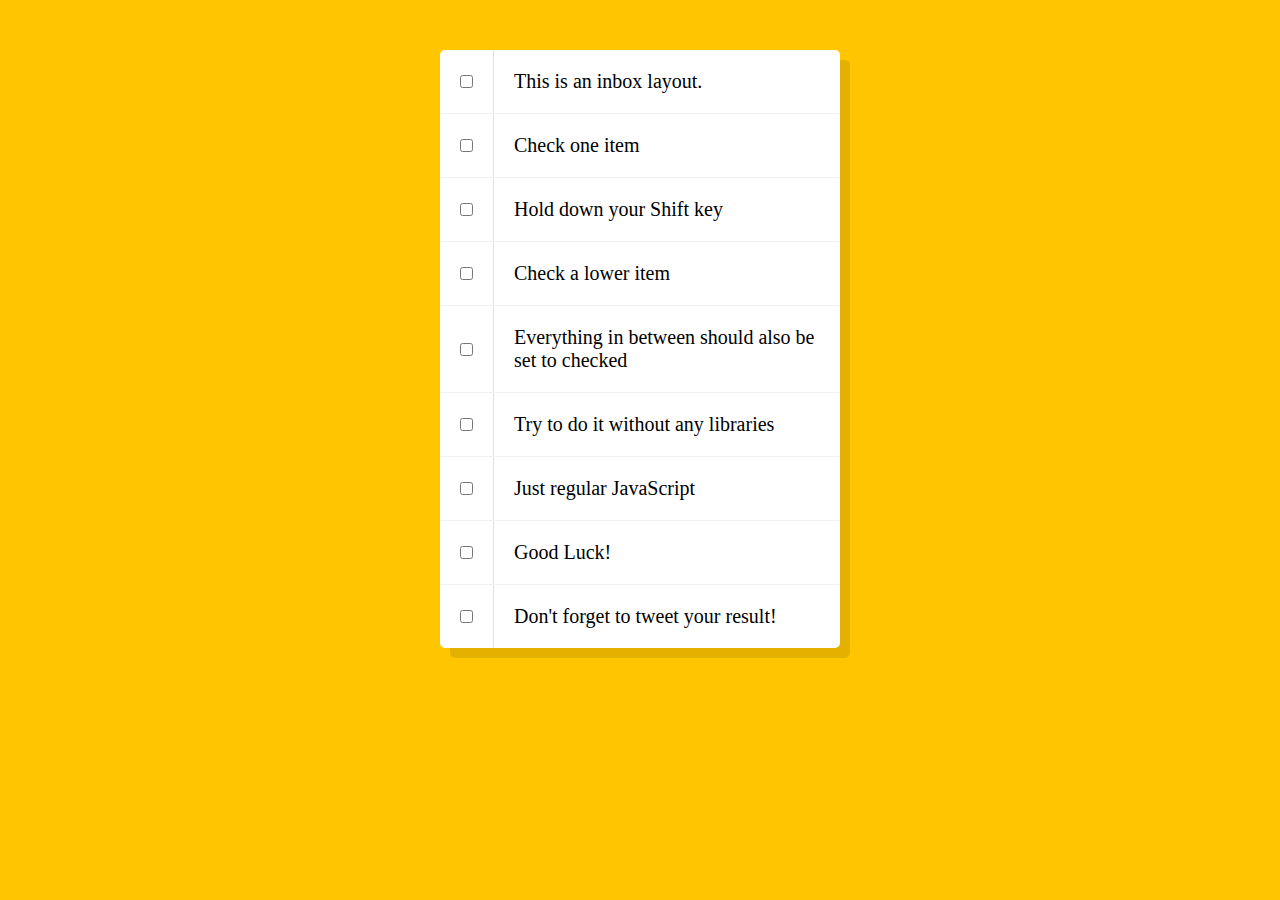
<file: checkbox/index.html>
<!DOCTYPE html>
<html lang="en">
  <head>
    <meta charset="UTF-8" />
    <title>Checkbox with Shift</title>
    <link rel="stylesheet" href="styles.css" />
  </head>
  <body>
    <div class="inbox">
      <div class="item">
        <input type="checkbox">
        <p>This is an inbox layout.</p>
      </div>
      <div class="item">
        <input type="checkbox">
        <p>Check one item</p>
      </div>
      <div class="item">
        <input type="checkbox">
        <p>Hold down your Shift key</p>
      </div>
      <div class="item">
        <input type="checkbox">
        <p>Check a lower item</p>
      </div>
      <div class="item">
        <input type="checkbox">
        <p>Everything in between should also be set to checked</p>
      </div>
      <div class="item">
        <input type="checkbox">
        <p>Try to do it without any libraries</p>
      </div>
      <div class="item">
        <input type="checkbox">
        <p>Just regular JavaScript</p>
      </div>
      <div class="item">
        <input type="checkbox">
        <p>Good Luck!</p>
      </div>
      <div class="item">
        <input type="checkbox">
        <p>Don't forget to tweet your result!</p>
      </div>
    </div>
    <script src="index.js"></script>
  </body>
</html>
</file>
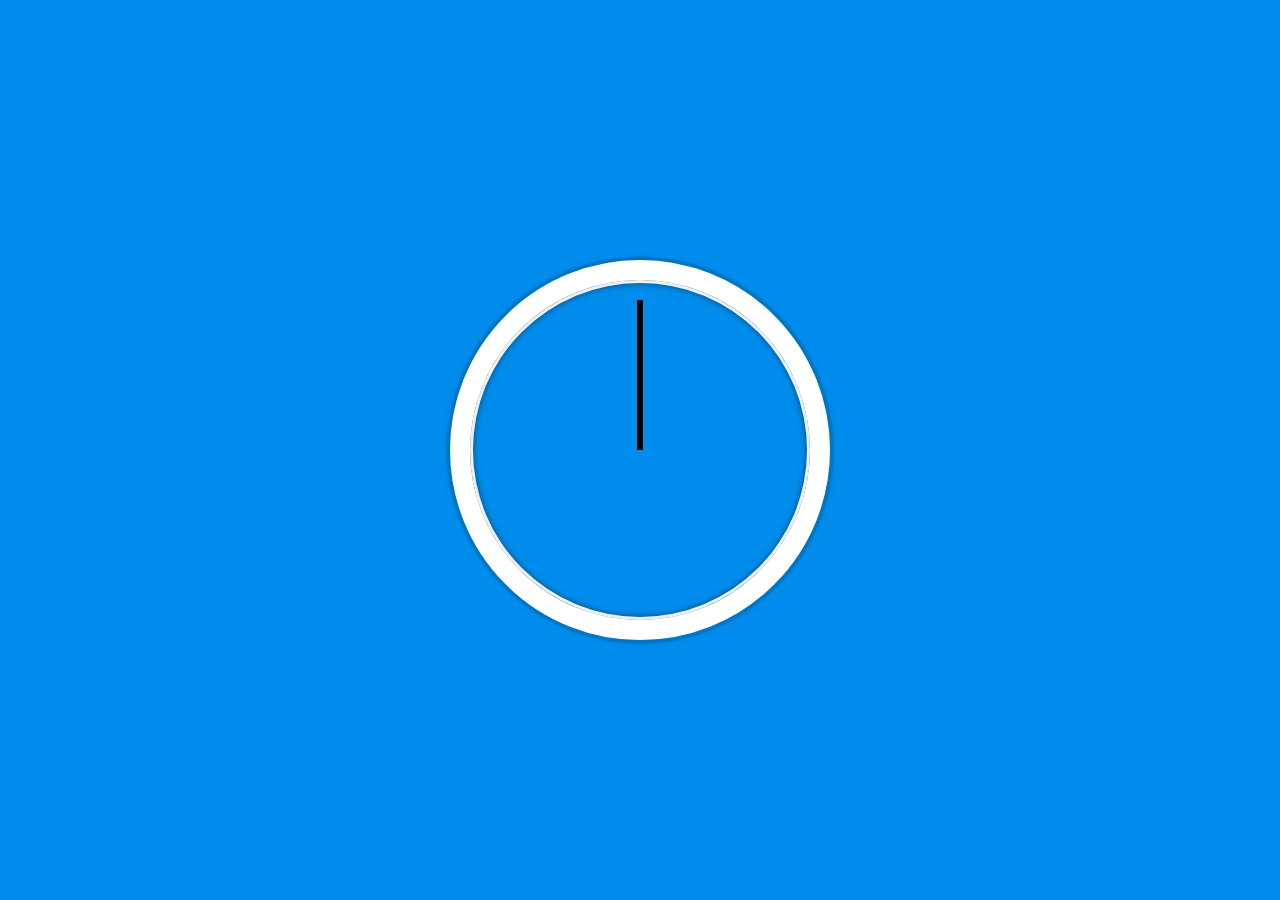
<file: clock/index.html>
<!DOCTYPE html>
<html lang="en">
  <head>
    <meta charset="UTF-8" />
    <title>JS + CSS Clock</title>
    <link rel="stylesheet" href="styles.css" />
  </head>
  <body>
    <div class="clock">
      <div class="clock-face">
        <div class="hand hour-hand"></div>
        <div class="hand min-hand"></div>
        <div class="hand second-hand"></div>
      </div>
    </div>

    <script src="index.js"></script>
  </body>
</html>
</file>
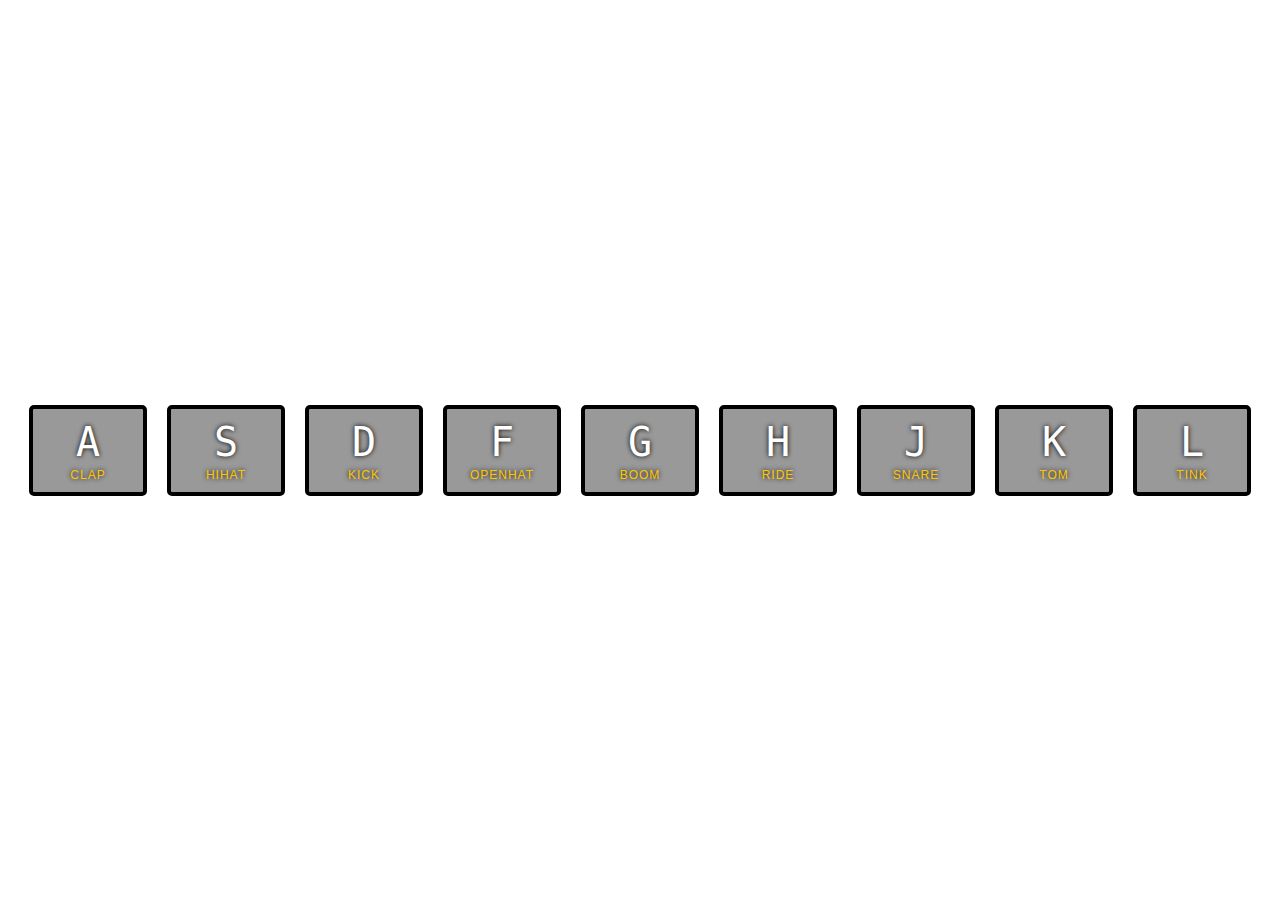
<file: drum/index.html>
<!DOCTYPE html>
<html lang="en">
  <head>
    <meta charset="UTF-8" />
    <meta name="viewport" content="width=device-width, initial-scale=1.0" />
    <title>Javascript 30 - Drum Machine</title>
    <link rel="stylesheet" href="styles.css" />
  </head>
  <body>
    <div class="keys">
      <div data-key="65" class="key">
        <kbd>A</kbd>
        <span class="sound">clap</span>
      </div>
      <div data-key="83" class="key">
        <kbd>S</kbd>
        <span class="sound">hihat</span>
      </div>
      <div data-key="68" class="key">
        <kbd>D</kbd>
        <span class="sound">kick</span>
      </div>
      <div data-key="70" class="key">
        <kbd>F</kbd>
        <span class="sound">openhat</span>
      </div>
      <div data-key="71" class="key">
        <kbd>G</kbd>
        <span class="sound">boom</span>
      </div>
      <div data-key="72" class="key">
        <kbd>H</kbd>
        <span class="sound">ride</span>
      </div>
      <div data-key="74" class="key">
        <kbd>J</kbd>
        <span class="sound">snare</span>
      </div>
      <div data-key="75" class="key">
        <kbd>K</kbd>
        <span class="sound">tom</span>
      </div>
      <div data-key="76" class="key">
        <kbd>L</kbd>
        <span class="sound">tink</span>
      </div>
    </div>

    <audio data-key="65" src="sounds/clap.wav"></audio>
    <audio data-key="83" src="sounds/hihat.wav"></audio>
    <audio data-key="68" src="sounds/kick.wav"></audio>
    <audio data-key="70" src="sounds/openhat.wav"></audio>
    <audio data-key="71" src="sounds/boom.wav"></audio>
    <audio data-key="72" src="sounds/ride.wav"></audio>
    <audio data-key="74" src="sounds/snare.wav"></audio>
    <audio data-key="75" src="sounds/tom.wav"></audio>
    <audio data-key="76" src="sounds/tink.wav"></audio>
    <script src="./index.js"></script>
  </body>
</html>
</file>
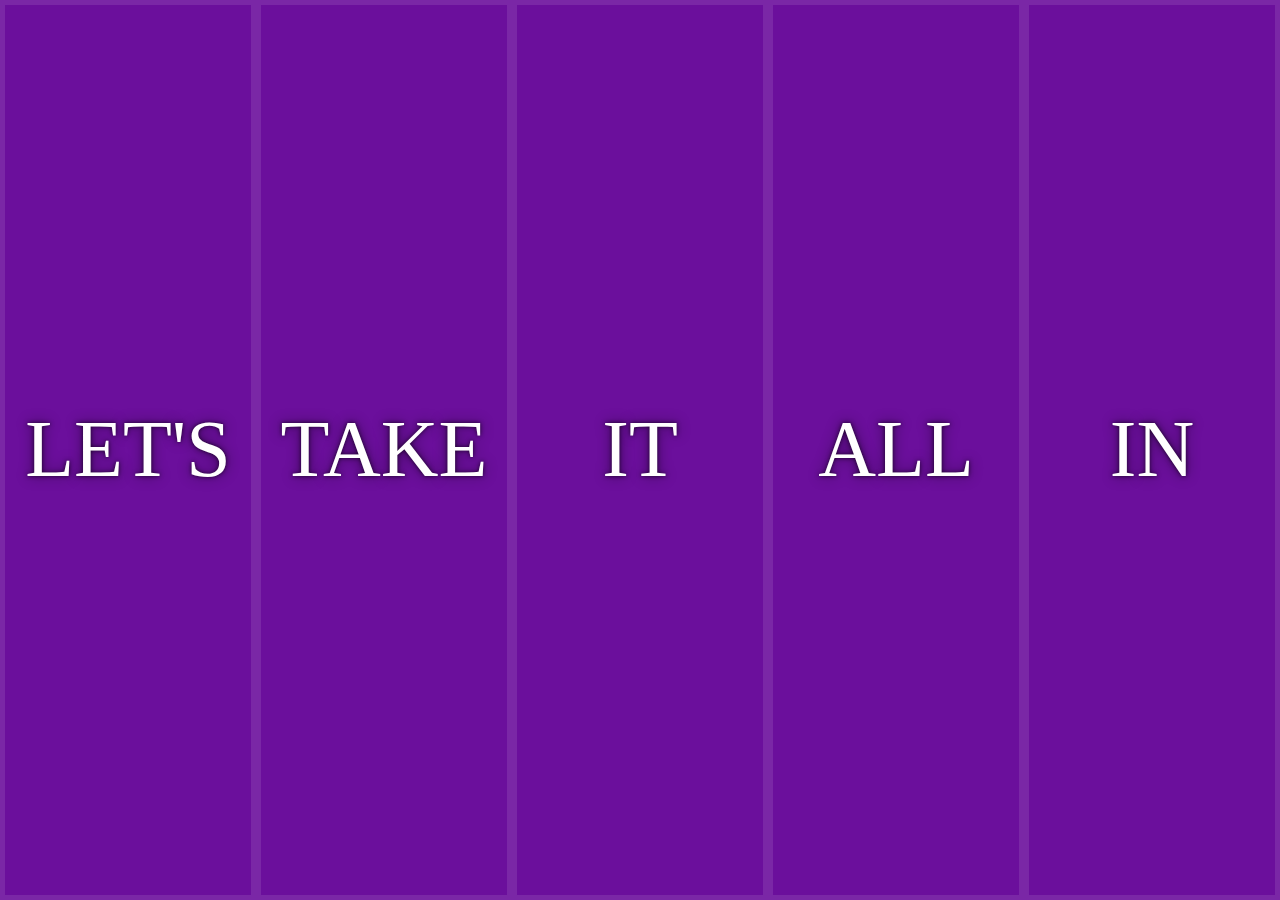
<file: flex_panels/index.html>
<!DOCTYPE html>
<html lang="en">
  <head>
    <meta charset="UTF-8" />
    <title>Flex Panels</title>
    <link rel="stylesheet" href="styles.css" />
  </head>
  <body>
    <div class="panels">
      <div class="panel panel1">
        <p>Hey</p>
        <p>Let's</p>
        <p>Dance</p>
      </div>
      <div class="panel panel2">
        <p>Give</p>
        <p>Take</p>
        <p>Receive</p>
      </div>
      <div class="panel panel3">
        <p>Experience</p>
        <p>It</p>
        <p>Today</p>
      </div>
      <div class="panel panel4">
        <p>Give</p>
        <p>All</p>
        <p>You can</p>
      </div>
      <div class="panel panel5">
        <p>Life</p>
        <p>In</p>
        <p>Motion</p>
      </div>
    </div>
    <script src="index.js"></script>
  </body>
</html>
</file>
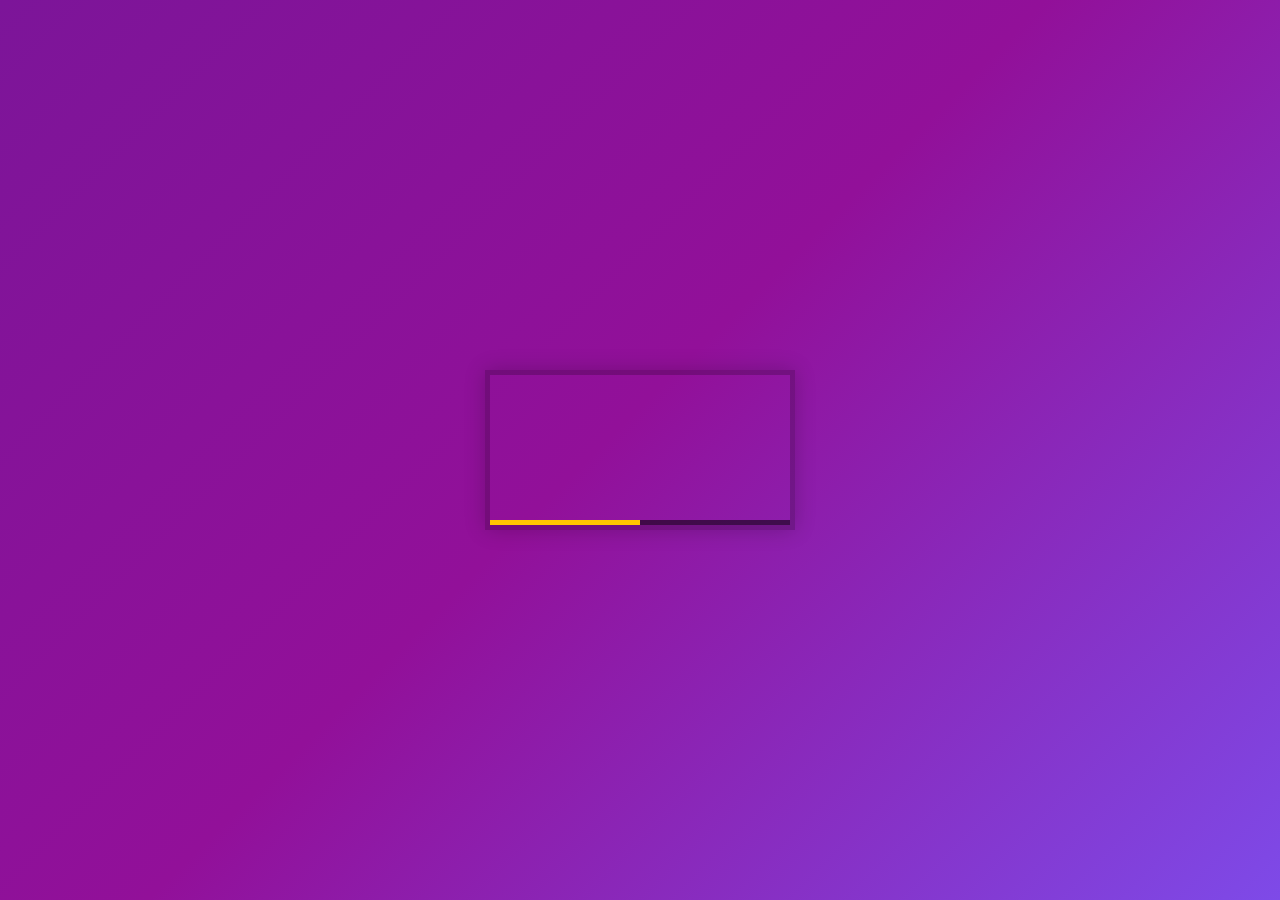
<file: html5-video/index.html>
<!DOCTYPE html>
<html lang="en">
  <head>
    <meta charset="UTF-8" />
    <title>HTML5 Video Player</title>
    <link rel="stylesheet" href="styles.css" />
  </head>
  <body>
    <div class="player">
      <video class="player__video viewer" src="http://ia800901.us.archive.org/2/items/superman_the_mechanical_monsters/superman_the_mechanical_monsters_512kb.mp4"></video>
 
      <div class="player__controls">
        <div class="progress">
         <div class="progress__filled"></div>
        </div>
        <button class="player__button toggle" title="Toggle Play">►</button>
        <input type="range" name="volume" class="player__slider" min="0" max="1" step="0.05" value="1">
        <input type="range" name="playbackRate" class="player__slider" min="0.5" max="2" step="0.1" value="1">
        <button data-skip="-10" class="player__button">« 10s</button>
        <button data-skip="25" class="player__button">25s »</button>
      </div>
    </div>

    <script src="index.js"></script>
  </body>
</html>
</file>
<file: checkbox/styles.css>
html {
  font-family: sans-serif;
  background: #ffc600;
}

.inbox {
  max-width: 400px;
  margin: 50px auto;
  background: white;
  border-radius: 5px;
  box-shadow: 10px 10px 0 rgba(0,0,0,0.1);
}

.item {
  display: flex;
  align-items: center;
  border-bottom: 1px solid #F1F1F1;
}

.item:last-child {
  border-bottom: 0;
}

input:checked + p {
  background: #F9F9F9;
  text-decoration: line-through;
}

input[type="checkbox"] {
  margin: 20px;
}

p {
  margin: 0;
  padding: 20px;
  transition: background 0.2s;
  flex: 1;
  font-family:'helvetica neue';
  font-size: 20px;
  font-weight: 200;
  border-left: 1px solid #D1E2FF;
}
</file>
<file: clock/styles.css>
html {
  background: #018ded url(https://unsplash.it/1500/1000?image=881&blur=5);
  background-size: cover;
  font-family: "helvetica neue";
  text-align: center;
  font-size: 10px;
}

body {
  margin: 0;
  font-size: 2rem;
  display: flex;
  flex: 1;
  min-height: 100vh;
  align-items: center;
}

.clock {
  width: 30rem;
  height: 30rem;
  border: 20px solid white;
  border-radius: 50%;
  margin: 50px auto;
  position: relative;
  padding: 2rem;
  box-shadow: 0 0 0 4px rgba(0, 0, 0, 0.1), inset 0 0 0 3px #efefef,
    inset 0 0 10px black, 0 0 10px rgba(0, 0, 0, 0.2);
}

.clock-face {
  position: relative;
  width: 100%;
  height: 100%;
  transform: translateY(
    -3px
  ); /* account for the height of the clock hands */
}

.hand {
  width: 50%;
  height: 6px;
  background: black;
  position: absolute;
  top: 50%;
  transform-origin: 100%;
  transform: rotate(90deg);
  transition: all 0.05s;
  transition-timing-function: cubic-bezier(0.1, 2.7, 0.58, 1);
}
</file>
<file: drum/styles.css>
html {
  font-size: 10px;
  background: url(https://cdn.pixabay.com/photo/2014/05/03/01/02/concert-336695_1280.jpg) bottom center;
  background-size: cover;
}

body,html {
  margin: 0;
  padding: 0;
  font-family: sans-serif;
}

.keys {
  display: flex;
  flex: 1;
  min-height: 100vh;
  align-items: center;
  justify-content: center;
}

.key {
  border: .4rem solid black;
  border-radius: .5rem;
  margin: 1rem;
  font-size: 1.5rem;
  padding: 1rem .5rem;
  transition: all .07s ease;
  width: 10rem;
  text-align: center;
  color: white;
  background: rgba(0,0,0,0.4);
  text-shadow: 0 0 .5rem black;
}

.playing {
  transform: scale(1.1);
  border-color: #ffc600;
  box-shadow: 0 0 1rem #ffc600;
}

kbd {
  display: block;
  font-size: 4rem;
}

.sound {
  font-size: 1.2rem;
  text-transform: uppercase;
  letter-spacing: .1rem;
  color: #ffc600;
}
</file>
<file: flex_panels/styles.css>
html {
  box-sizing: border-box;
  background: #ffc600;
  font-family: 'helvetica neue';
  font-size: 20px;
  font-weight: 200;
}

body {
  margin: 0;
}

*, *:before, *:after {
  box-sizing: inherit;
}

.panels {
  min-height: 100vh;
  overflow: hidden;
  display: flex;
}

.panel {
  background: #6B0F9C;
  box-shadow: inset 0 0 0 5px rgba(255,255,255,0.1);
  color: white;
  text-align: center;
  align-items: center;
  /* Safari transitionend event.propertyName === flex */
  /* Chrome + FF transitionend event.propertyName === flex-grow */
  transition:
    font-size 0.7s cubic-bezier(0.61,-0.19, 0.7,-0.11),
    flex 0.7s cubic-bezier(0.61,-0.19, 0.7,-0.11),
    background 0.2s;
  font-size: 20px;
  background-size: cover;
  background-position: center;
  flex: 1;
  justify-content: center;
  display: flex;
  flex-direction: column;
}

.panel1 { background-image:url(https://source.unsplash.com/gYl-UtwNg_I/1500x1500); }
.panel2 { background-image:url(https://source.unsplash.com/rFKUFzjPYiQ/1500x1500); }
.panel3 { background-image:url(https://images.unsplash.com/photo-1465188162913-8fb5709d6d57?ixlib=rb-0.3.5&q=80&fm=jpg&crop=faces&cs=tinysrgb&w=1500&h=1500&fit=crop&s=967e8a713a4e395260793fc8c802901d); }
.panel4 { background-image:url(https://source.unsplash.com/ITjiVXcwVng/1500x1500); }
.panel5 { background-image:url(https://source.unsplash.com/3MNzGlQM7qs/1500x1500); }

/* Flex Items */
.panel > * {
  margin: 0;
  width: 100%;
  transition: transform 0.5s;
  flex: 1 0 auto;
  display: flex;
  justify-content: center;
  align-items: center;
}

.panel > *:first-child { transform: translateY(-100%); }
.panel.open-active > *:first-child { transform: translateY(0); }
.panel > *:last-child { transform: translateY(100%); }
.panel.open-active > *:last-child { transform: translateY(0); }

.panel p {
  text-transform: uppercase;
  font-family: 'Amatic SC', cursive;
  text-shadow: 0 0 4px rgba(0, 0, 0, 0.72), 0 0 14px rgba(0, 0, 0, 0.45);
  font-size: 2em;
}

.panel p:nth-child(2) {
  font-size: 4em;
}

.panel.open {
  flex: 5;
  font-size: 40px;
}

@media only screen and (max-width: 600px) {
  .panel p {
    font-size: 1em;
  }
}
</file>
<file: html5-video/styles.css>
html {
  box-sizing: border-box;
}

*, *:before, *:after {
  box-sizing: inherit;
}

body {
  margin: 0;
  padding: 0;
  display: flex;
  background: #7A419B;
  min-height: 100vh;
  background: linear-gradient(135deg, #7c1599 0%,#921099 48%,#7e4ae8 100%);
  background-size: cover;
  align-items: center;
  justify-content: center;
}

.player {
  max-width: 750px;
  border: 5px solid rgba(0,0,0,0.2);
  box-shadow: 0 0 20px rgba(0,0,0,0.2);
  position: relative;
  font-size: 0;
  overflow: hidden;
}

/* This css is only applied when fullscreen is active. */
.player:fullscreen {
  max-width: none;
  width: 100%;
}

.player:-webkit-full-screen {
  max-width: none;
  width: 100%;
}

.player__video {
  width: 100%;
}

.player__button {
  background: none;
  border: 0;
  line-height: 1;
  color: white;
  text-align: center;
  outline: 0;
  padding: 0;
  cursor: pointer;
  max-width: 50px;
}

.player__button:focus {
  border-color: #ffc600;
}

.player__slider {
  width: 10px;
  height: 30px;
}

.player__controls {
  display: flex;
  position: absolute;
  bottom: 0;
  width: 100%;
  transform: translateY(100%) translateY(-5px);
  transition: all .3s;
  flex-wrap: wrap;
  background: rgba(0,0,0,0.1);
}

.player:hover .player__controls {
  transform: translateY(0);
}

.player:hover .progress {
  height: 15px;
}

.player__controls > * {
  flex: 1;
}

.progress {
  flex: 10;
  position: relative;
  display: flex;
  flex-basis: 100%;
  height: 5px;
  transition: height 0.3s;
  background: rgba(0,0,0,0.5);
  cursor: ew-resize;
}

.progress__filled {
  width: 50%;
  background: #ffc600;
  flex: 0;
  flex-basis: 50%;
}

/* unholy css to style input type="range" */

input[type=range] {
  -webkit-appearance: none;
  background: transparent;
  width: 100%;
  margin: 0 5px;
}

input[type=range]:focus {
  outline: none;
}

input[type=range]::-webkit-slider-runnable-track {
  width: 100%;
  height: 8.4px;
  cursor: pointer;
  box-shadow: 1px 1px 1px rgba(0, 0, 0, 0), 0 0 1px rgba(13, 13, 13, 0);
  background: rgba(255,255,255,0.8);
  border-radius: 1.3px;
  border: 0.2px solid rgba(1, 1, 1, 0);
}

input[type=range]::-webkit-slider-thumb {
  height: 15px;
  width: 15px;
  border-radius: 50px;
  background: #ffc600;
  cursor: pointer;
  -webkit-appearance: none;
  margin-top: -3.5px;
  box-shadow:0 0 2px rgba(0,0,0,0.2);
}

input[type=range]:focus::-webkit-slider-runnable-track {
  background: #bada55;
}

input[type=range]::-moz-range-track {
  width: 100%;
  height: 8.4px;
  cursor: pointer;
  box-shadow: 1px 1px 1px rgba(0, 0, 0, 0), 0 0 1px rgba(13, 13, 13, 0);
  background: #ffffff;
  border-radius: 1.3px;
  border: 0.2px solid rgba(1, 1, 1, 0);
}

input[type=range]::-moz-range-thumb {
  box-shadow: 0 0 0 rgba(0, 0, 0, 0), 0 0 0 rgba(13, 13, 13, 0);
  height: 15px;
  width: 15px;
  border-radius: 50px;
  background: #ffc600;
  cursor: pointer;
}
</file>
